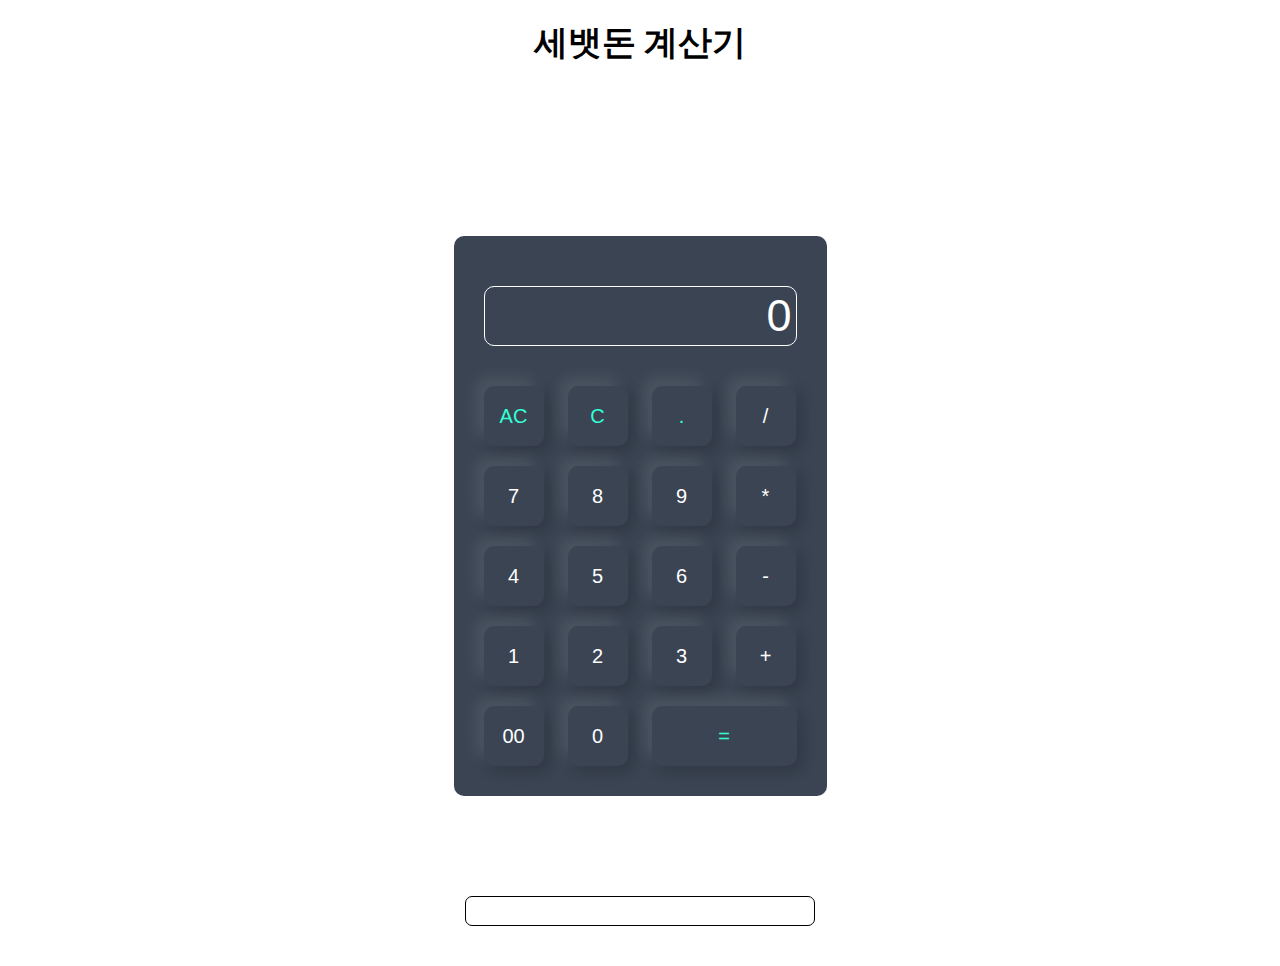
<file: index.html>
<!DOCTYPE html>
<html lang="en">
  <head>
    <meta charset="UTF-8" />
    <meta name="viewport" content="width=device-width, initial-scale=1.0" />
    <title>새뱃돈 계산기</title>
    <link rel="stylesheet" href="style.css" />
  </head>
  <body>
    <div>
      <p class="header">세뱃돈 계산기</p>
    </div>
    <div class="container">
      <div class="calculator">
        <form>
          <div class="display">
            <input type="text" name="display" id="display" value="0" />
          </div>

          <div>
            <input
              type="button"
              value="AC"
              onclick="clearDisplay()"
              class="operator"
            />
            <input
              type="button"
              value="C"
              onclick="deleteLast()"
              class="operator"
            />
            <input
              type="button"
              value="."
              onclick="appendDecimal()"
              class="operator"
            />
            <input type="button" value="/" onclick="appendOperator('/')" />
          </div>

          <!-- 계산기 버튼 -->
          <div>
            <input type="button" value="7" onclick="appendToDisplay('7')" />
            <input type="button" value="8" onclick="appendToDisplay('8')" />
            <input type="button" value="9" onclick="appendToDisplay('9')" />
            <input type="button" value="*" onclick="appendOperator('*')" />
          </div>

          <div>
            <input type="button" value="4" onclick="appendToDisplay('4')" />
            <input type="button" value="5" onclick="appendToDisplay('5')" />
            <input type="button" value="6" onclick="appendToDisplay('6')" />
            <input type="button" value="-" onclick="appendOperator('-')" />
          </div>

          <div>
            <input type="button" value="1" onclick="appendToDisplay('1')" />
            <input type="button" value="2" onclick="appendToDisplay('2')" />
            <input type="button" value="3" onclick="appendToDisplay('3')" />
            <input type="button" value="+" onclick="appendOperator('+')" />
          </div>

          <div>
            <input type="button" value="00" onclick="appendToDisplay('00')" />
            <input type="button" value="0" onclick="appendToDisplay('0')" />
            <input
              type="button"
              value="="
              onclick="calculate()"
              class="equal operator"
            />
          </div>
        </form>
      </div>
    </div>

    <div class="history-area">
      <div class="history" id="history"></div>
    </div>
  </body>

  <script src="script.js"></script>
</html>
</file>
<file: style.css>
* {
  margin: 0;
  padding: 0;
  box-sizing: border-box;
}

div .header {
  display: flex;
  justify-content: center;
  margin-top: 20px;
  font-size: 34px;
  font-weight: bold;
}

.container {
  width: 100%;
  height: 100vh;
  background: #fff;
  display: flex;
  align-items: center;
  justify-content: center;
}

.calculator {
  background: #3a4452;
  padding: 20px;
  border-radius: 10px;
}

.calculator form input {
  border: 0;
  outline: 0;
  width: 60px;
  height: 60px;
  border-radius: 10px;
  box-shadow: -8px -8px 15px rgba(255, 255, 255, 0.1),
    5px 5px 15px rgba(0, 0, 0, 0.2);
  background: transparent;
  font-size: 20px;
  color: white;
  cursor: pointer;
  margin: 10px;
}

form .display {
  display: flex;
  justify-content: flex-end;
  margin: 20px 0;
}

form .display input {
  text-align: right;
  flex: 1;
  font-size: 45px;
  box-shadow: none;
  color: white;
  border: 1px solid white;
  padding: 4px;
}

form input.equal {
  width: 145px;
}

form input.operator {
  color: #33ffd8;
}

.history-title {
  display: flex;
  justify-content: center;
}

.history-area {
  margin-top: -70px;
  display: flex;
  justify-content: center;
}

.history-area .history {
  width: 350px;
  padding: 14px;
  border: 1px solid black;
  border-radius: 7px;
}
</file>
